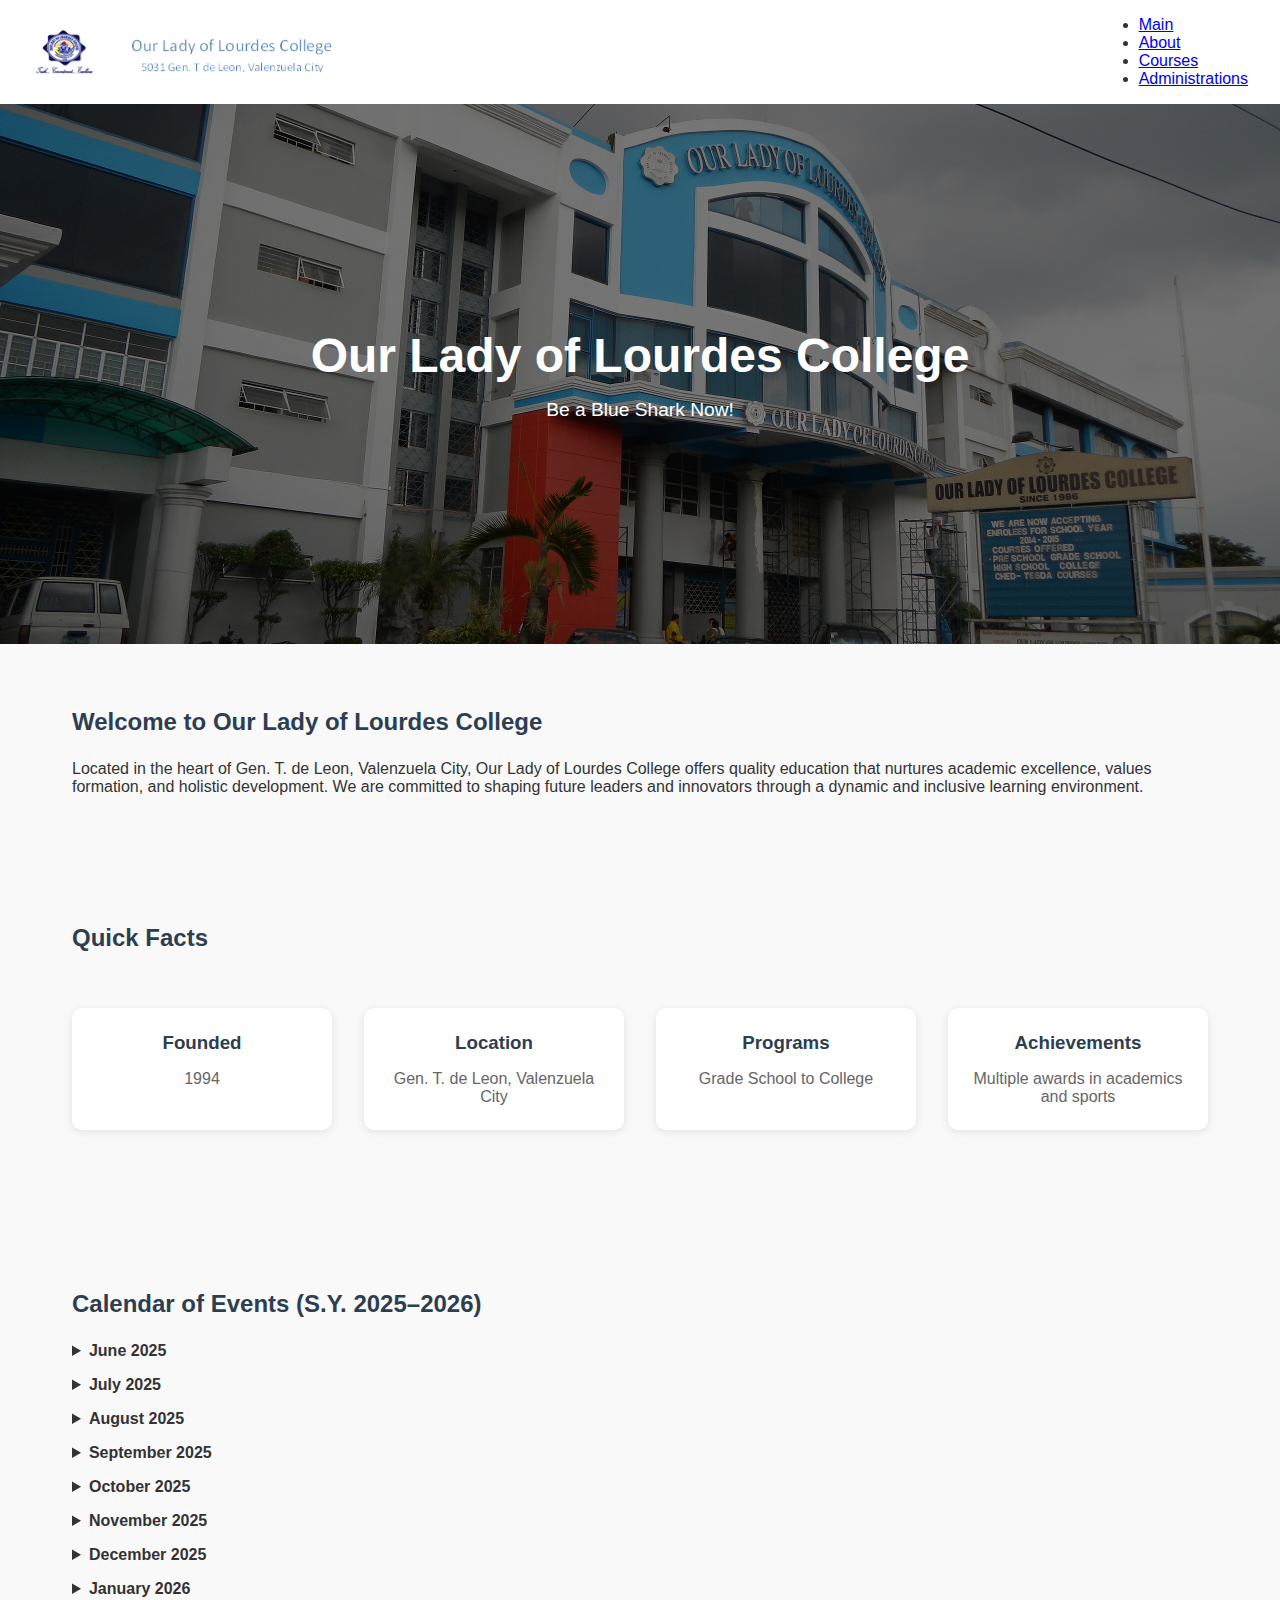
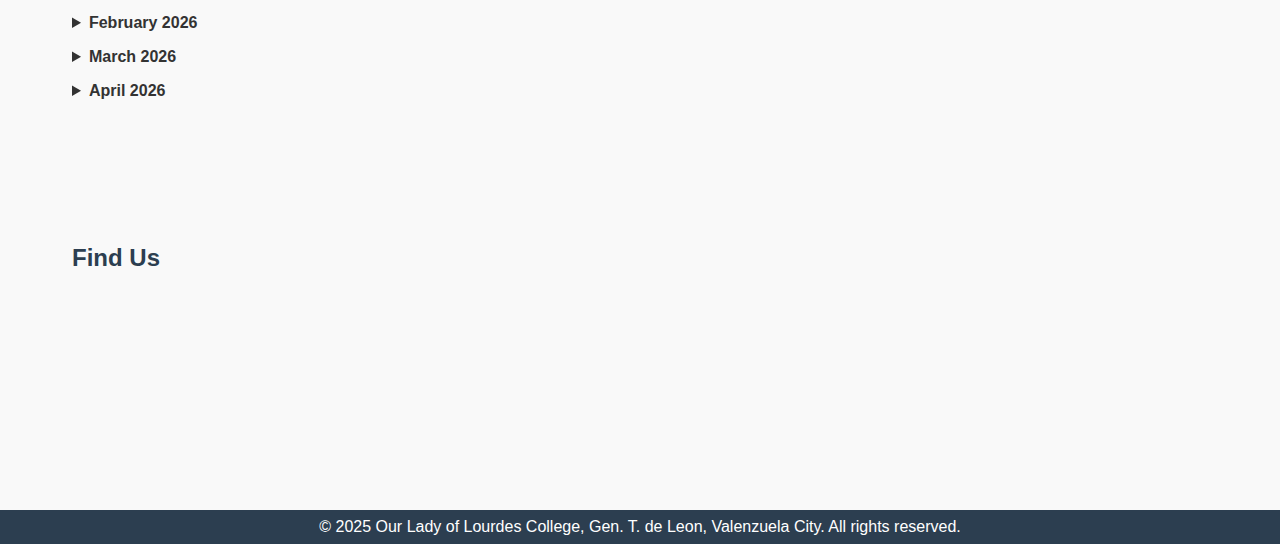
<file: Index.html>
<!DOCTYPE html>
<html lang="en">
<head>
  <title>OLLC Website</title>
  <link rel="stylesheet" href="style.css">
</head>
<body>

  <nav>
    <div class="logo">
      <img src="Logo.jpg" alt="Our Lady of Lourdes College Logo">
    </div>
    <ul>
      <li><a href="#main">Main</a></li>
      <li><a href="#about">About</a></li>
      <li><a href="#courses">Courses</a></li>
      <li><a href="#administration">Administrations</a></li>
    </ul>
  </nav>

  <section class="hero">
    <h1>Our Lady of Lourdes College</h1>
    <p>Be a Blue Shark Now!</p>
  </section>

  <section class="section" id="welcome">
    <h2>Welcome to Our Lady of Lourdes College</h2>
    <p>Located in the heart of Gen. T. de Leon, Valenzuela City, Our Lady of Lourdes College offers quality education that nurtures academic excellence, values formation, and holistic development. We are committed to shaping future leaders and innovators through a dynamic and inclusive learning environment.</p>
  </section>

  <section class="section" id="quick-facts">
    <h2>Quick Facts</h2>
    <div class="cards">
      <div class="card">
        <h3>Founded</h3>
        <p>1994</p>
      </div>
      <div class="card">
        <h3>Location</h3>
        <p>Gen. T. de Leon, Valenzuela City</p>
      </div>
      <div class="card">
        <h3>Programs</h3>
        <p>Grade School to College</p>
      </div>
      <div class="card">
        <h3>Achievements</h3>
        <p>Multiple awards in academics and sports</p>
      </div>
    </div>
  </section>

  
  <section class="section" id="calendar">
    <h2>Calendar of Events (S.Y. 2025–2026)</h2>
    
    <details>
      <summary>June 2025</summary>
      <ul>
        <li>16-20 – Orientation and Training for Teachers, School Heads and Teaching-Related Personnel</li>
        <li>21 – Last Day of Enrollment for SY 2025-2026</li>
        <li>23 – Opening of Classes</li>
        <li>26 – PSD/GSD Parents’ Orientation; PEAC-ESC Orientation for JHS Parents; PEAC Voucher Orientation for SHS Parents; Guidance Program Orientation for Parents</li>
        <li>27 – PEAC-ESC Orientation for JHS Students; PEAC Voucher Orientation for SHS Students; Guidance Program Orientation for Students</li>
      </ul>
    </details>

    
    <details>
      <summary>July 2025</summary>
      <ul>
        <li>10 – Election of Class Officers</li>
        <li>11 – First Monthly Mass (Institutional)</li>
        <li>16 – Q1 Mental Health Program</li>
        <li>25 – General Assembly of JHS and SHS Clubs</li>
        <li>31 – Nutrition Month Celebration</li>
      </ul>
    </details>

    
    <details>
      <summary>August 2025</summary>
      <ul>
        <li>1 – Grade 7 Self-Awareness Test</li>
        <li>11 – Monthly Mass (c/o GSD/JHS Department)</li>
        <li>15 – JHS and SHS Student Council Election Activities</li>
        <li>26-28 – FIRST QUARTER EXAMINATION</li>
        <li>29 – Buwan ng Wikang Pambansa Celebration (AM); Faculty Development Program (PM)</li>
        <li>TBA – National Achievement Test for Grade 10</li>
      </ul>
    </details>

    
    <details>
      <summary>September 2025</summary>
      <ul>
        <li>1 – Q1 Academic Contest</li>
        <li>2 – Q1 Talent Contest</li>
        <li>3 – Grade 8 Mental Health Awareness</li>
        <li>5 – Start of National Teachers’ Month Celebration</li>
        <li>8-26 – Testing Window for NCAE</li>
        <li>8 – Nativity of the Blessed Virgin Mary</li>
        <li>11 – Monthly Mass (c/o SHS Department)</li>
        <li>16 – Registration of BSP and GSP Members</li>
        <li>19 – Parent-Teacher-Admin Conference; Release of Q1 Report Cards</li>
        <li>22-25 – Career Guidance Orientation for Grades 9, 10, 11, and 12</li>
        <li>26 – BSP/GSP Basic Training Course</li>
        <li>30 – Faculty Development Program</li>
      </ul>
    </details>

    
    <details>
      <summary>October 2025</summary>
      <ul>
        <li>5 – World Teachers’ Day</li>
        <li>7 – Celebration of the Living Rosary</li>
        <li>10 – Monthly Mass (c/o GSD/JHS Department)</li>
        <li>12 – PEPT (Luzon Cluster)</li>
        <li>13 – National Mental Health Week</li>
        <li>16 – OLLC President’s Day</li>
        <li>17 – BSP/GSP Investiture</li>
        <li>23 – Q2 Academic Contest</li>
        <li>24 – Q2 Talent Contest</li>
        <li>27-29 – SECOND QUARTER EXAMINATION</li>
        <li>30 – United Nations’ Celebration (AM); Faculty Development Program (PM)</li>
      </ul>
    </details>

    
    <details>
      <summary>November 2025</summary>
      <ul>
        <li>3 – Start of Third Quarter; Start of Second Semester for SHS</li>
        <li>6 – Work Immersion Orientation for Grade 12 Students</li>
        <li>7 – Work Immersion Orientation for Grade 12 Parents</li>
        <li>10 – Career Guidance for Grade 7 Students</li>
        <li>11 – Monthly Mass (c/o SHS Department)</li>
        <li>13-14 – Grade 10 Retreat</li>
        <li>17 – Career Guidance for Grade 8 Students</li>
        <li>19 – Grade School First Communion</li>
        <li>21 – Parent-Teacher-Admin Conference; Release of Q2 Report Cards</li>
        <li>25-26 – Math/Science and Technology Week Celebration</li>
        <li>27 – Araw ng Pagbasa</li>
        <li>28 – BSP/GSP Day/Overnight Camp; Faculty Development Program</li>
      </ul>
    </details>

    
    <details>
      <summary>December 2025</summary>
      <ul>
        <li>3 – Grade 9 Career Guidance</li>
        <li>5 – PSD/GSD KANTATA 2025</li>
        <li>8 – Feast of the Immaculate Conception of Mary (Monday/Special Non-Working Holiday)</li>
        <li>10 – JHS Lakbay-Aral 2025</li>
        <li>11 – Monthly Mass (c/o SHS Department)</li>
        <li>11 – PSD/GSD Lakbay-Aral 2025</li>
        <li>12 – SHS Lakbay-Aral 2025</li>
        <li>17 – Class Christmas Party (AM); Alay-Saya sa Pasko 2025 (PM)</li>
        <li>20 – Start of Christmas Break</li>
      </ul>
    </details>

    
    <details>
      <summary>January 2026</summary>
      <ul>
        <li>5 – Resumption of Classes</li>
        <li>12 – Monthly Mass (c/o GSD/JHS Department)</li>
        <li>14 – Q3 Mental Health Program</li>
        <li>16-17 – BSP/GSP Overnight Camp</li>
        <li>19 – Start of Testing Window for NAT Grade 12</li>
        <li>22 – Q3 Academic Contest</li>
        <li>23 – Q3 Talent Contest</li>
        <li>26-28 – THIRD QUARTER EXAMINATION</li>
        <li>29-30 – JHS Intramurals</li>
        <li>30 – Faculty Development Program</li>
      </ul>
    </details>

    
    <details>
      <summary>February 2026</summary>
      <ul>
        <li>2-6 – End of Testing Window for NAT Grade 12</li>
        <li>2-10 – Novena to Our Lady of Lourdes</li>
        <li>11 – Institutional Mass in Honor of Our Lady of Lourdes</li>
        <li>11-15 – OLLC’s Ruby Anniversary Celebration</li>
        <li>17 – Chinese New Year (Tuesday/Regular Holiday)</li>
        <li>20 – Grade 10 Career Orientation Program</li>
        <li>23 – Q4 Mental Health Program</li>
        <li>25 – Parent-Teacher-Admin Conference; Release of Q3 Report Cards</li>
        <li>26-27 – SHS Intramurals</li>
        <li>27 – JS PROM</li>
      </ul>
    </details>

    
    <details>
      <summary>March 2026</summary>
      <ul>
        <li>3 – Grade 12 Career Orientation Program</li>
        <li>5 – Final Academic Contest</li>
        <li>6 – Final Talent Contest</li>
        <li>11 – Monthly Mass (c/o GSD/JHS Department)</li>
        <li>18-20 – FOURTH QUARTER EXAMINATION</li>
        <li>23 – Deliberation of Grades</li>
      </ul>
    </details>

    
    <details>
      <summary>April 2026</summary>
      <ul>
        <li>1 – Thanksgiving Mass for Completers and Graduates</li>
        <li>6 – Basic Education Recognition Day (AM); PSD/GSD Moving Up and Graduation Rites (PM)</li>
        <li>7 – JHS Moving UP Ceremony (AM); SHS Graduation Rites (PM)</li>
        <li>8 – College Commencement Exercises</li>
        <li>9 – The Day of Valor (Thursday/Regular Holiday)</li>
        <li>13 – Start of Enrollment for SY 2026-2027; Start of Remedial Classes</li>
        <li>17 – Distribution of Report Cards to the Parents</li>
      </ul>
    </details>
  </section>

  
  <section class="section" id="map">
    <h2>Find Us</h2>
    <iframe src="https://www.google.com/maps/embed?pb=!1m18!1m12!1m3!1d3859.631013356091!2d120.986!3d14.693!2m3!1f0!2f0!3f0!3m2!1i1024!2i768!4f13.1!3m3!1m2!1s0x3397b52d6a7a3c6f%3A0x8b52e2d9d1234567!2sOur%20Lady%20of%20Lourdes%20College%20Gen.%20T.%20de%20Leon%2C%20Valenzuela%20City!5e0!3m2!1sen!2sph!4vXXXXXXXXXXXX" width="100%" height="450" style="border:0;" allowfullscreen="" loading="lazy"></iframe>
  </section>

  <footer>
    &copy; 2025 Our Lady of Lourdes College, Gen. T. de Leon, Valenzuela City. All rights reserved.
  </footer>
</body>
</html>
</file>
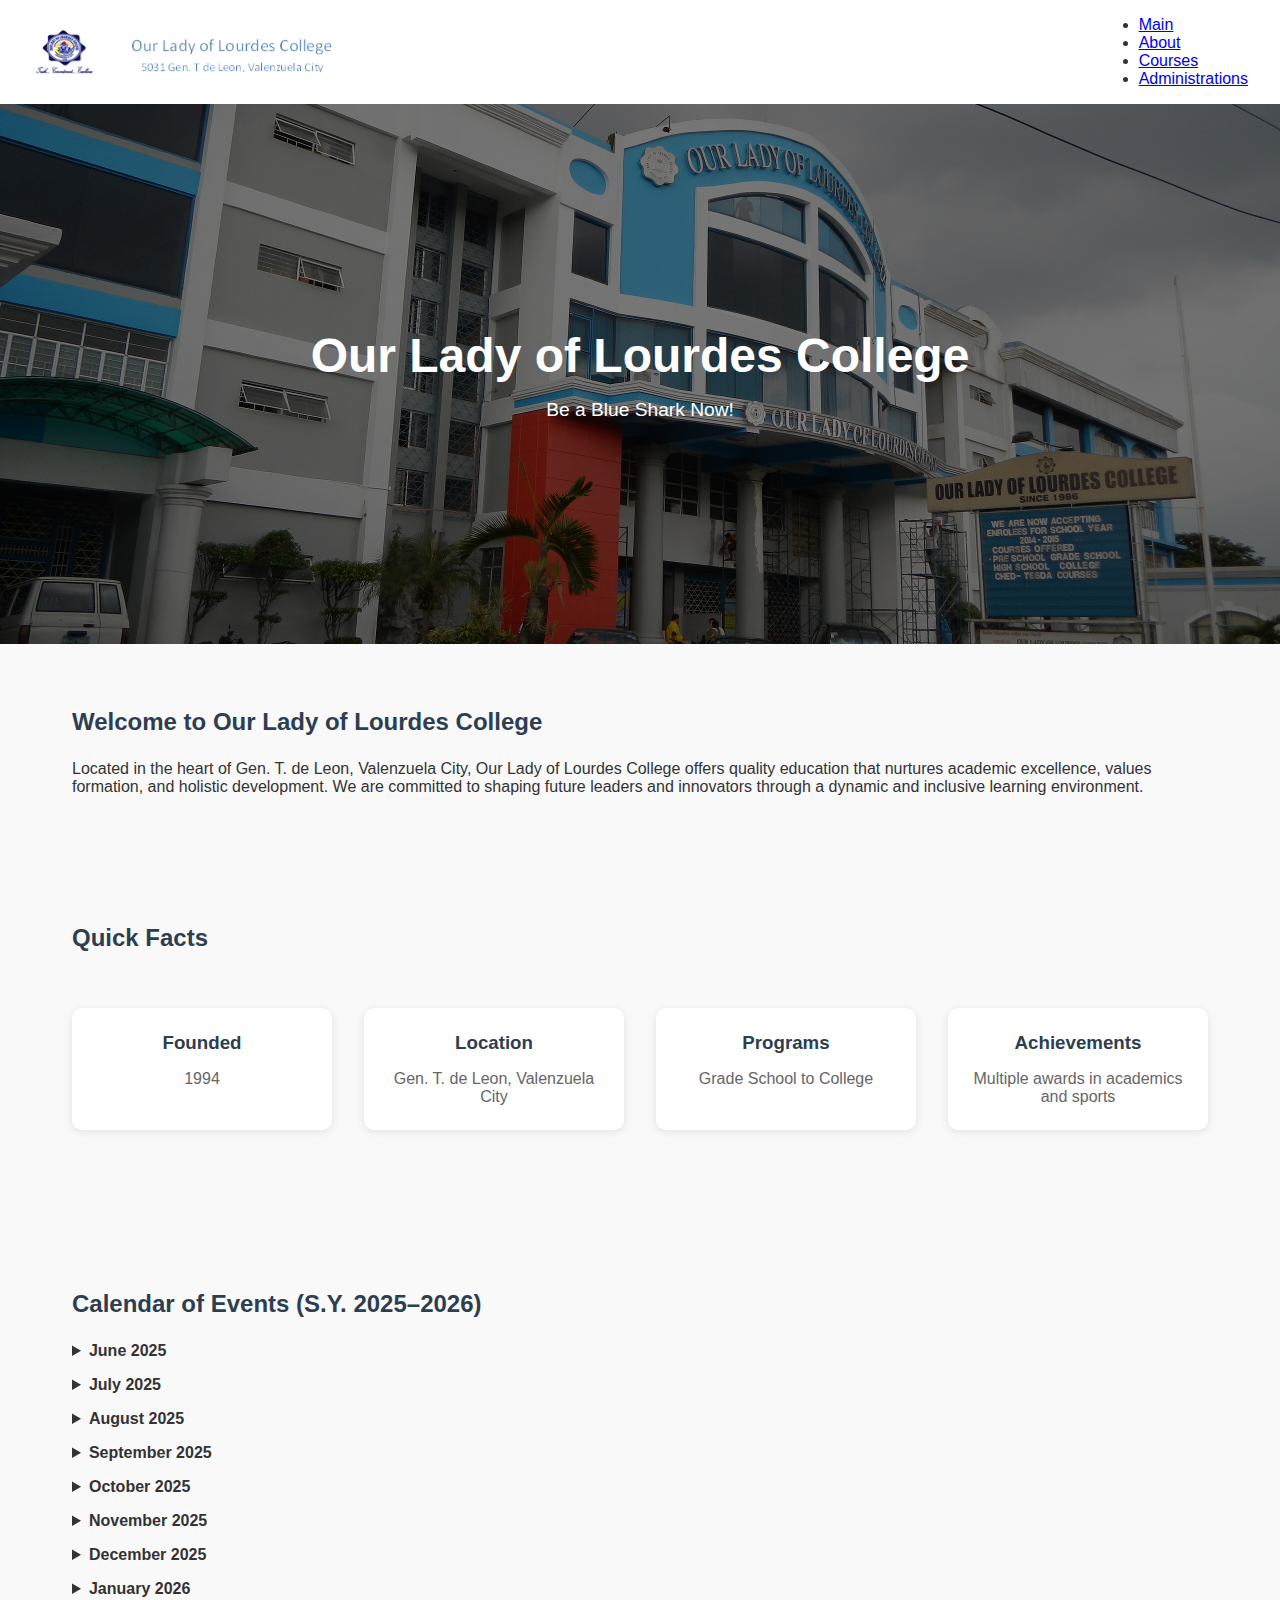
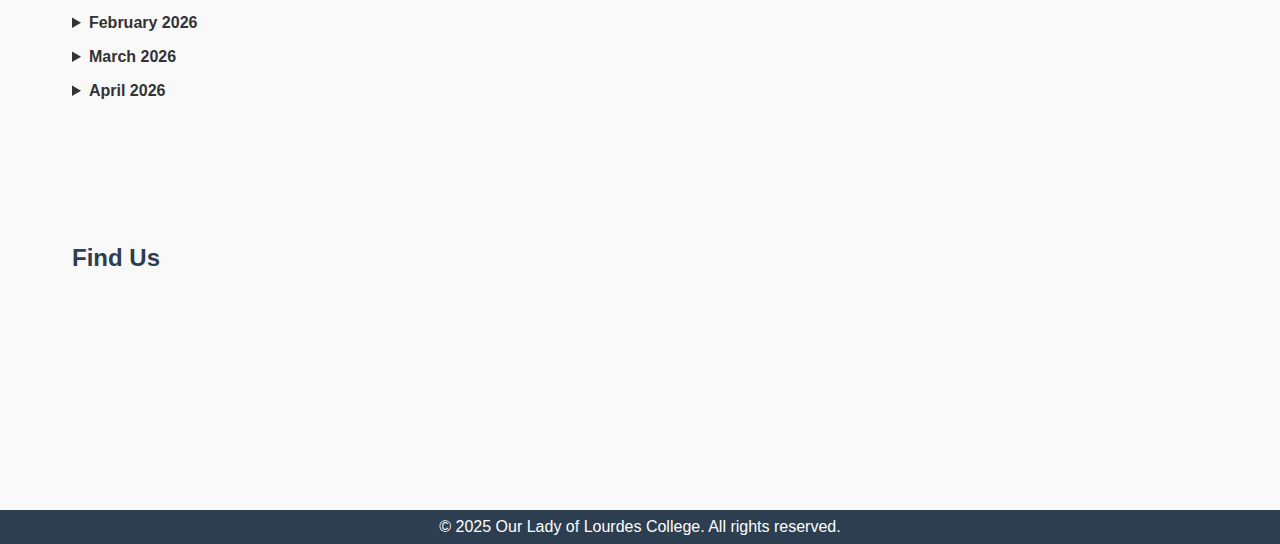
<file: index.html>
<!DOCTYPE html>
<html lang="en">
<head>
  <title>OLLC Website</title>
  <link rel="stylesheet" href="style.css">
</head>
<body>

  <nav>
    <div class="logo">
      <img src="Logo.jpg" alt="Our Lady of Lourdes College Logo">
    </div>
    <ul>
      <li><a href="#main">Main</a></li>
      <li><a href="#about">About</a></li>
      <li><a href="#courses">Courses</a></li>
      <li><a href="#administration">Administrations</a></li>
    </ul>
  </nav>

  <section class="hero">
    <h1>Our Lady of Lourdes College</h1>
    <p>Be a Blue Shark Now!</p>
  </section>

  <section class="section" id="welcome">
    <h2>Welcome to Our Lady of Lourdes College</h2>
    <p>
      Located in the heart of Gen. T. de Leon, Valenzuela City, Our Lady of Lourdes College 
      offers quality education that nurtures academic excellence, values formation, and holistic development. 
      We are committed to shaping future leaders and innovators through a dynamic and inclusive learning environment.
    </p>
  </section>

  <section class="section" id="quick-facts">
    <h2>Quick Facts</h2>
    <div class="cards">
      <div class="card">
        <h3>Founded</h3>
        <p>1994</p>
      </div>
      <div class="card">
        <h3>Location</h3>
        <p>Gen. T. de Leon, Valenzuela City</p>
      </div>
      <div class="card">
        <h3>Programs</h3>
        <p>Grade School to College</p>
      </div>
      <div class="card">
        <h3>Achievements</h3>
        <p>Multiple awards in academics and sports</p>
      </div>
    </div>
  </section>

  
  <section class="section" id="calendar">
    <h2>Calendar of Events (S.Y. 2025–2026)</h2>
    
    <details>
      <summary>June 2025</summary>
      <ul>
        <li>16-20 – Orientation and Training for Teachers, School Heads and Teaching-Related Personnel</li>
        <li>21 – Last Day of Enrollment for SY 2025-2026</li>
        <li>23 – Opening of Classes</li>
        <li>26 – PSD/GSD Parents’ Orientation; PEAC-ESC Orientation for JHS Parents; PEAC Voucher Orientation for SHS Parents; Guidance Program Orientation for Parents</li>
        <li>27 – PEAC-ESC Orientation for JHS Students; PEAC Voucher Orientation for SHS Students; Guidance Program Orientation for Students</li>
      </ul>
    </details>

    
    <details>
      <summary>July 2025</summary>
      <ul>
        <li>10 – Election of Class Officers</li>
        <li>11 – First Monthly Mass (Institutional)</li>
        <li>16 – Q1 Mental Health Program</li>
        <li>25 – General Assembly of JHS and SHS Clubs</li>
        <li>31 – Nutrition Month Celebration</li>
      </ul>
    </details>

    
    <details>
      <summary>August 2025</summary>
      <ul>
        <li>1 – Grade 7 Self-Awareness Test</li>
        <li>11 – Monthly Mass (c/o GSD/JHS Department)</li>
        <li>15 – JHS and SHS Student Council Election Activities</li>
        <li>26-28 – FIRST QUARTER EXAMINATION</li>
        <li>29 – Buwan ng Wikang Pambansa Celebration (AM); Faculty Development Program (PM)</li>
        <li>TBA – National Achievement Test for Grade 10</li>
      </ul>
    </details>

    
    <details>
      <summary>September 2025</summary>
      <ul>
        <li>1 – Q1 Academic Contest</li>
        <li>2 – Q1 Talent Contest</li>
        <li>3 – Grade 8 Mental Health Awareness</li>
        <li>5 – Start of National Teachers’ Month Celebration</li>
        <li>8-26 – Testing Window for NCAE</li>
        <li>8 – Nativity of the Blessed Virgin Mary</li>
        <li>11 – Monthly Mass (c/o SHS Department)</li>
        <li>16 – Registration of BSP and GSP Members</li>
        <li>19 – Parent-Teacher-Admin Conference; Release of Q1 Report Cards</li>
        <li>22-25 – Career Guidance Orientation for Grades 9, 10, 11, and 12</li>
        <li>26 – BSP/GSP Basic Training Course</li>
        <li>30 – Faculty Development Program</li>
      </ul>
    </details>

    
    <details>
      <summary>October 2025</summary>
      <ul>
        <li>5 – World Teachers’ Day</li>
        <li>7 – Celebration of the Living Rosary</li>
        <li>10 – Monthly Mass (c/o GSD/JHS Department)</li>
        <li>12 – PEPT (Luzon Cluster)</li>
        <li>13 – National Mental Health Week</li>
        <li>16 – OLLC President’s Day</li>
        <li>17 – BSP/GSP Investiture</li>
        <li>23 – Q2 Academic Contest</li>
        <li>24 – Q2 Talent Contest</li>
        <li>27-29 – SECOND QUARTER EXAMINATION</li>
        <li>30 – United Nations’ Celebration (AM); Faculty Development Program (PM)</li>
      </ul>
    </details>

    
    <details>
      <summary>November 2025</summary>
      <ul>
        <li>3 – Start of Third Quarter; Start of Second Semester for SHS</li>
        <li>6 – Work Immersion Orientation for Grade 12 Students</li>
        <li>7 – Work Immersion Orientation for Grade 12 Parents</li>
        <li>10 – Career Guidance for Grade 7 Students</li>
        <li>11 – Monthly Mass (c/o SHS Department)</li>
        <li>13-14 – Grade 10 Retreat</li>
        <li>17 – Career Guidance for Grade 8 Students</li>
        <li>19 – Grade School First Communion</li>
        <li>21 – Parent-Teacher-Admin Conference; Release of Q2 Report Cards</li>
        <li>25-26 – Math/Science and Technology Week Celebration</li>
        <li>27 – Araw ng Pagbasa</li>
        <li>28 – BSP/GSP Day/Overnight Camp; Faculty Development Program</li>
      </ul>
    </details>

    
    <details>
      <summary>December 2025</summary>
      <ul>
        <li>3 – Grade 9 Career Guidance</li>
        <li>5 – PSD/GSD KANTATA 2025</li>
        <li>8 – Feast of the Immaculate Conception of Mary (Monday/Special Non-Working Holiday)</li>
        <li>10 – JHS Lakbay-Aral 2025</li>
        <li>11 – Monthly Mass (c/o SHS Department)</li>
        <li>11 – PSD/GSD Lakbay-Aral 2025</li>
        <li>12 – SHS Lakbay-Aral 2025</li>
        <li>17 – Class Christmas Party (AM); Alay-Saya sa Pasko 2025 (PM)</li>
        <li>20 – Start of Christmas Break</li>
      </ul>
    </details>

    
    <details>
      <summary>January 2026</summary>
      <ul>
        <li>5 – Resumption of Classes</li>
        <li>12 – Monthly Mass (c/o GSD/JHS Department)</li>
        <li>14 – Q3 Mental Health Program</li>
        <li>16-17 – BSP/GSP Overnight Camp</li>
        <li>19 – Start of Testing Window for NAT Grade 12</li>
        <li>22 – Q3 Academic Contest</li>
        <li>23 – Q3 Talent Contest</li>
        <li>26-28 – THIRD QUARTER EXAMINATION</li>
        <li>29-30 – JHS Intramurals</li>
        <li>30 – Faculty Development Program</li>
      </ul>
    </details>

    
    <details>
      <summary>February 2026</summary>
      <ul>
        <li>2-6 – End of Testing Window for NAT Grade 12</li>
        <li>2-10 – Novena to Our Lady of Lourdes</li>
        <li>11 – Institutional Mass in Honor of Our Lady of Lourdes</li>
        <li>11-15 – OLLC’s Ruby Anniversary Celebration</li>
        <li>17 – Chinese New Year (Tuesday/Regular Holiday)</li>
        <li>20 – Grade 10 Career Orientation Program</li>
        <li>23 – Q4 Mental Health Program</li>
        <li>25 – Parent-Teacher-Admin Conference; Release of Q3 Report Cards</li>
        <li>26-27 – SHS Intramurals</li>
        <li>27 – JS PROM</li>
      </ul>
    </details>

    
    <details>
      <summary>March 2026</summary>
      <ul>
        <li>3 – Grade 12 Career Orientation Program</li>
        <li>5 – Final Academic Contest</li>
        <li>6 – Final Talent Contest</li>
        <li>11 – Monthly Mass (c/o GSD/JHS Department)</li>
        <li>18-20 – FOURTH QUARTER EXAMINATION</li>
        <li>23 – Deliberation of Grades</li>
      </ul>
    </details>

    
    <details>
      <summary>April 2026</summary>
      <ul>
        <li>1 – Thanksgiving Mass for Completers and Graduates</li>
        <li>6 – Basic Education Recognition Day (AM); PSD/GSD Moving Up and Graduation Rites (PM)</li>
        <li>7 – JHS Moving UP Ceremony (AM); SHS Graduation Rites (PM)</li>
        <li>8 – College Commencement Exercises</li>
        <li>9 – The Day of Valor (Thursday/Regular Holiday)</li>
        <li>13 – Start of Enrollment for SY 2026-2027; Start of Remedial Classes</li>
        <li>17 – Distribution of Report Cards to the Parents</li>
      </ul>
    </details>
  </section>

  
  <section class="section" id="map">
    <h2>Find Us</h2>
    <iframe src="https://www.google.com/maps/embed?pb=!1m18!1m12!1m3!1d3859.631013356091!2d120.986!3d14.693!2m3!1f0!2f0!3f0!3m2!1i1024!2i768!4f13.1!3m3!1m2!1s0x3397b52d6a7a3c6f%3A0x8b52e2d9d1234567!2sOur%20Lady%20of%20Lourdes%20College%20Gen.%20T.%20de%20Leon%2C%20Valenzuela%20City!5e0!3m2!1sen!2sph!4vXXXXXXXXXXXX" width="100%" height="450" style="border:0;" allowfullscreen="" loading="lazy"></iframe>
  </section>

  <footer>
    &copy; 2025 Our Lady of Lourdes College. All rights reserved.
  </footer>
</body>
</html>
</file>
<file: style.css>
* { margin: 0; padding: 0; box-sizing: border-box; }
html { scroll-behavior: smooth; }
body { font-family: Arial, sans-serif; color: #333; background-color: #f9f9f9; }

nav {
  background: #ffffff;
  padding: 1rem 2rem;
  display: flex;
  justify-content: space-between;
  align-items: center;
  flex-wrap: wrap;
  position: relative;
}
nav .logo img { height: 50px; }
.nav-toggle {
  display: none;
  background: none;
  border: none;
  font-size: 2rem;
  cursor: pointer;
  color: #1abc9c;
  margin-left: auto;
}
.nav-links {
  list-style: none;
  display: flex;
  gap: 1.5rem;
  margin: 0;
  padding: 0;
}
.nav-links li a {
  color: #070707;
  text-decoration: none;
  transition: color 0.3s ease;
  display: block;
  padding: 14px 20px;
}
.nav-links li a:hover,
.nav-links li a.active {
  background-color: #1abc9c;
  color: white;
}


.hero {
  position: relative;
  display: flex;
  flex-direction: column;
  justify-content: center;
  align-items: center;
  height: 60vh;
  color: white;
  text-align: center;
  padding: 2rem;
  background-image: url('ollc.JPG');
  background-size: cover;
  background-position: center;
}
.hero::after {
  content: "";
  position: absolute;
  inset: 0;
  background: rgba(0,0,0,0.5);
  z-index: 0;
}
.hero h1, .hero p { position: relative; z-index: 1; }
.hero h1 { font-size: 3rem; margin-bottom: 1rem; }
.hero p { font-size: 1.2rem; max-width: 600px; }


.section { padding: 4rem 2rem; max-width: 1200px; margin: auto; }
.section h2 { margin-bottom: 1.5rem; color: #2c3e50; }


.cards {
  display: grid;
  grid-template-columns: repeat(auto-fit, minmax(250px, 1fr));
  gap: 2rem;
  padding: 2rem 0;
}
.card {
  background: white;
  padding: 1.5rem;
  border-radius: 10px;
  box-shadow: 0 2px 8px rgba(0,0,0,0.1);
  text-align: center;
  transition: transform 0.3s ease;
}
.card:hover { transform: translateY(-5px); }
.card h3 { margin-bottom: 1rem; color: #2c3e50; }
.card p { color: #666; }


details { margin-bottom: 1rem; }
details summary { font-weight: bold; cursor: pointer; }
details ul { margin-left: 1rem; margin-top: 0.5rem; }


img, .card img, iframe {
  max-width: 100%;
  height: auto;
  display: block;
}


footer {
  text-align: center;
  padding: .5rem;
  background: #2c3e50;
  color: white;
}


@media (max-width: 900px) {
  .section { padding: 2rem 1rem; }
  .cards { gap: 1rem; }
}
@media (max-width: 768px) {
  .hero h1 { font-size: 2rem; }
  .hero p { font-size: 1rem; }
  nav { padding: 1rem; }
  .cards { grid-template-columns: 1fr; }
}
@media (max-width: 600px) {
  .hero { height: 40vh; padding: 1rem; }
  .section { padding: 1rem 0.5rem; }
  .nav-toggle { display: block; }
  .nav-links {
    flex-direction: column;
    width: 100%;
    display: none;
    background: #fff;
    position: absolute;
    top: 70px;
    left: 0;
    z-index: 10;
    box-shadow: 0 2px 8px rgba(0,0,0,0.1);
  }
  .nav-links.nav-open {
    display: flex;
  }
  nav {
    position: relative;
    flex-wrap: wrap;
  }
}
</file>
